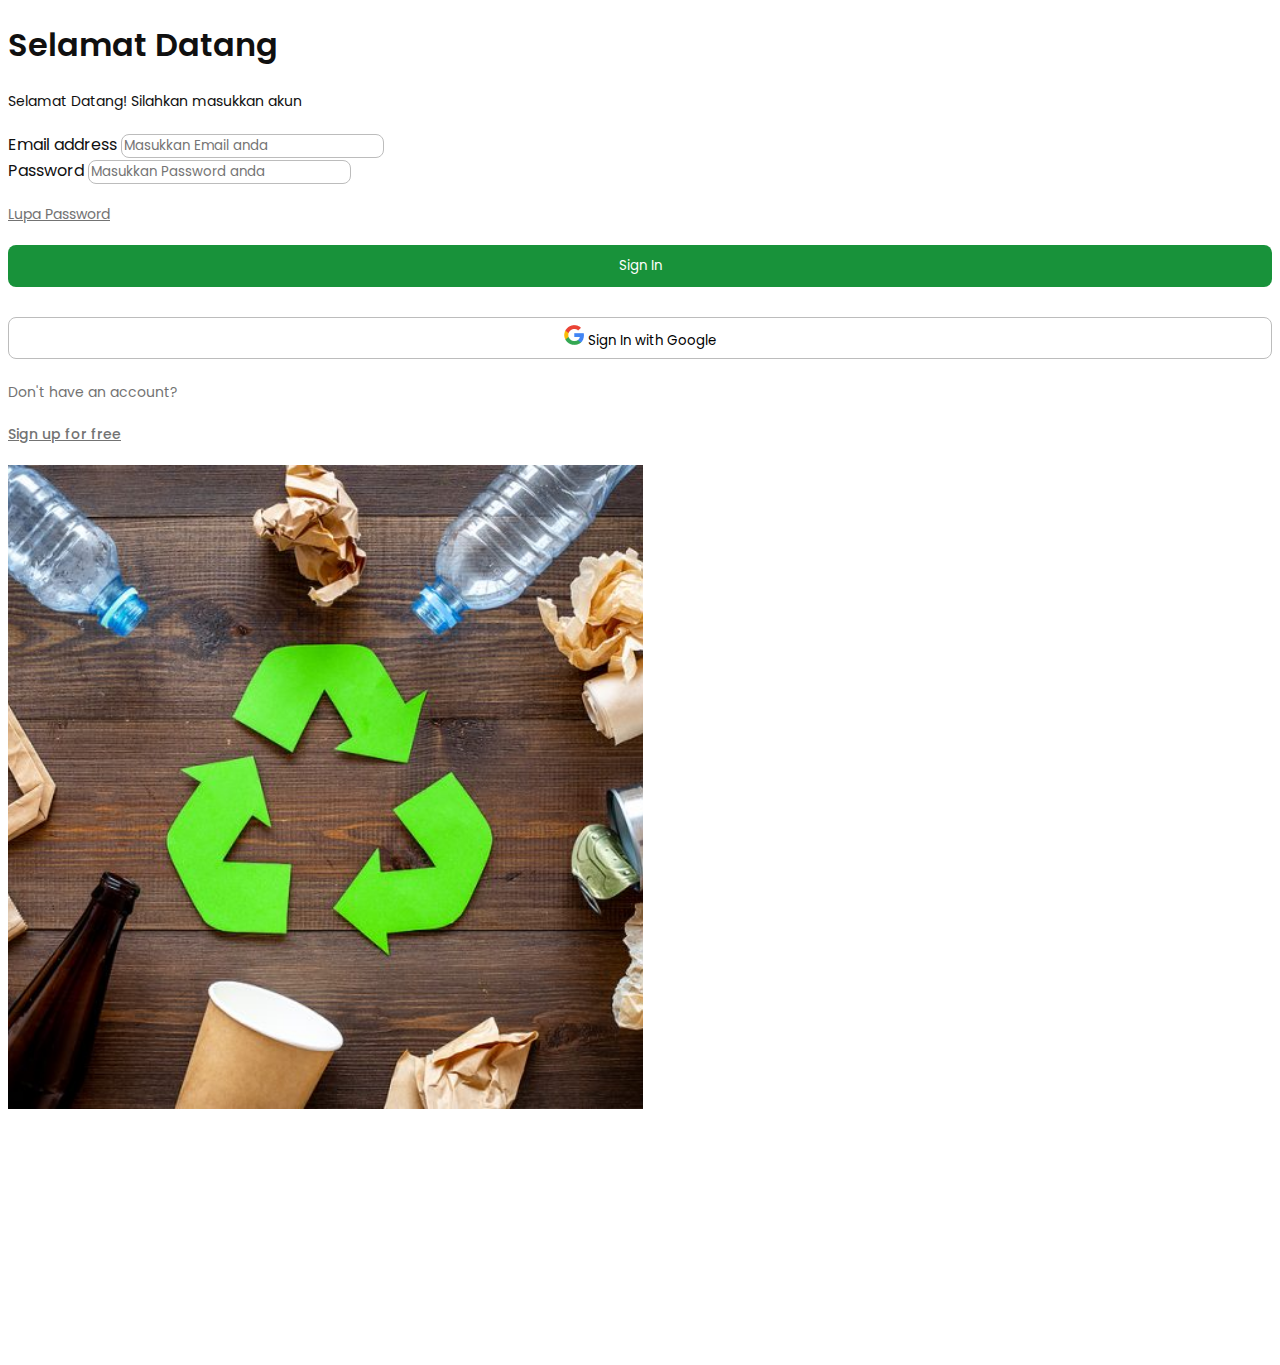
<file: login.html>
<!doctype html>
<html lang="en">

<head>
    <!-- Required meta tags -->
    <meta charset="utf-8">
    <meta name="viewport" content="width=device-width, initial-scale=1">
    <!-- Bootstrap CSS -->
    <link href="https://cdn.jsdelivr.net/npm/bootstrap@5.0.2/dist/css/bootstrap.min.css" rel="stylesheet"
        integrity="sha384-EVSTQN3/azprG1Anm3QDgpJLIm9Nao0Yz1ztcQTwFspd3yD65VohhpuuCOmLASjC" crossorigin="anonymous">
    <!-- Style CSS -->
    <link rel="stylesheet" href="assets/css/login.css">
    <!-- Fonts Google -->
    <link rel="preconnect" href="https://fonts.googleapis.com">
    <link rel="preconnect" href="https://fonts.gstatic.com" crossorigin>
    <link href="https://fonts.googleapis.com/css2?family=Poppins:wght@400;500;600;700&display=swap" rel="stylesheet">

    <title>Ecosavers - Login</title>
</head>

<body>
    <section class="login d-flex">
        <div class="login-left w-50 h-100">
            <div class="row justify-content-center align-items-center h-100">
                <div class="col-6">
                    <div class="header">
                        <h1>Selamat Datang</h1>
                        <p>Selamat Datang! Silahkan masukkan akun</p>
                    </div>

                    <div class="login-form">
                        <label for="email" class="form-label">Email address</label>
                        <input type="email" class="form-control" id="email" placeholder="Masukkan Email anda">
                    </div>

                    <div class="login-form">
                        <label for="password" class="form-label">Password</label>
                        <input type="password" class="form-control" id="email" placeholder="Masukkan Password anda">
                        <a href="#" class="text-center text-decoration-none">Lupa Password</a>
                        <a href="beranda.html">
                            <button class="signin">Sign In</button>
                        </a>
                        <button class="signin-google">
                            <img src="assets/img/google-logo.png" alt="">
                            Sign In with Google</button>

                        <div class="text-center">
                            <span class="d-inline">Don't have an account? <a href="register.html"
                                    class="d-inline text-decoration-none">Sign up
                                    for free</a></span>
                        </div>
                    </div>
                </div>
            </div>
        </div>
        <div class="login-right w-50 h-100">
            <div class="img-login">
                <img src="assets/img/recycle1.jpg" alt="">
            </div>
        </div>
    </section>


    <!-- Optional JavaScript; choose one of the two! -->

    <!-- Option 1: Bootstrap Bundle with Popper -->
    <script src="https://cdn.jsdelivr.net/npm/bootstrap@5.0.2/dist/js/bootstrap.bundle.min.js"
        integrity="sha384-MrcW6ZMFYlzcLA8Nl+NtUVF0sA7MsXsP1UyJoMp4YLEuNSfAP+JcXn/tWtIaxVXM"
        crossorigin="anonymous"></script>

    <!-- Option 2: Separate Popper and Bootstrap JS -->
    <!--
    <script src="https://cdn.jsdelivr.net/npm/@popperjs/core@2.9.2/dist/umd/popper.min.js" integrity="sha384-IQsoLXl5PILFhosVNubq5LC7Qb9DXgDA9i+tQ8Zj3iwWAwPtgFTxbJ8NT4GN1R8p" crossorigin="anonymous"></script>
    <script src="https://cdn.jsdelivr.net/npm/bootstrap@5.0.2/dist/js/bootstrap.min.js" integrity="sha384-cVKIPhGWiC2Al4u+LWgxfKTRIcfu0JTxR+EQDz/bgldoEyl4H0zUF0QKbrJ0EcQF" crossorigin="anonymous"></script>
    -->
</body>

</html>
</file>
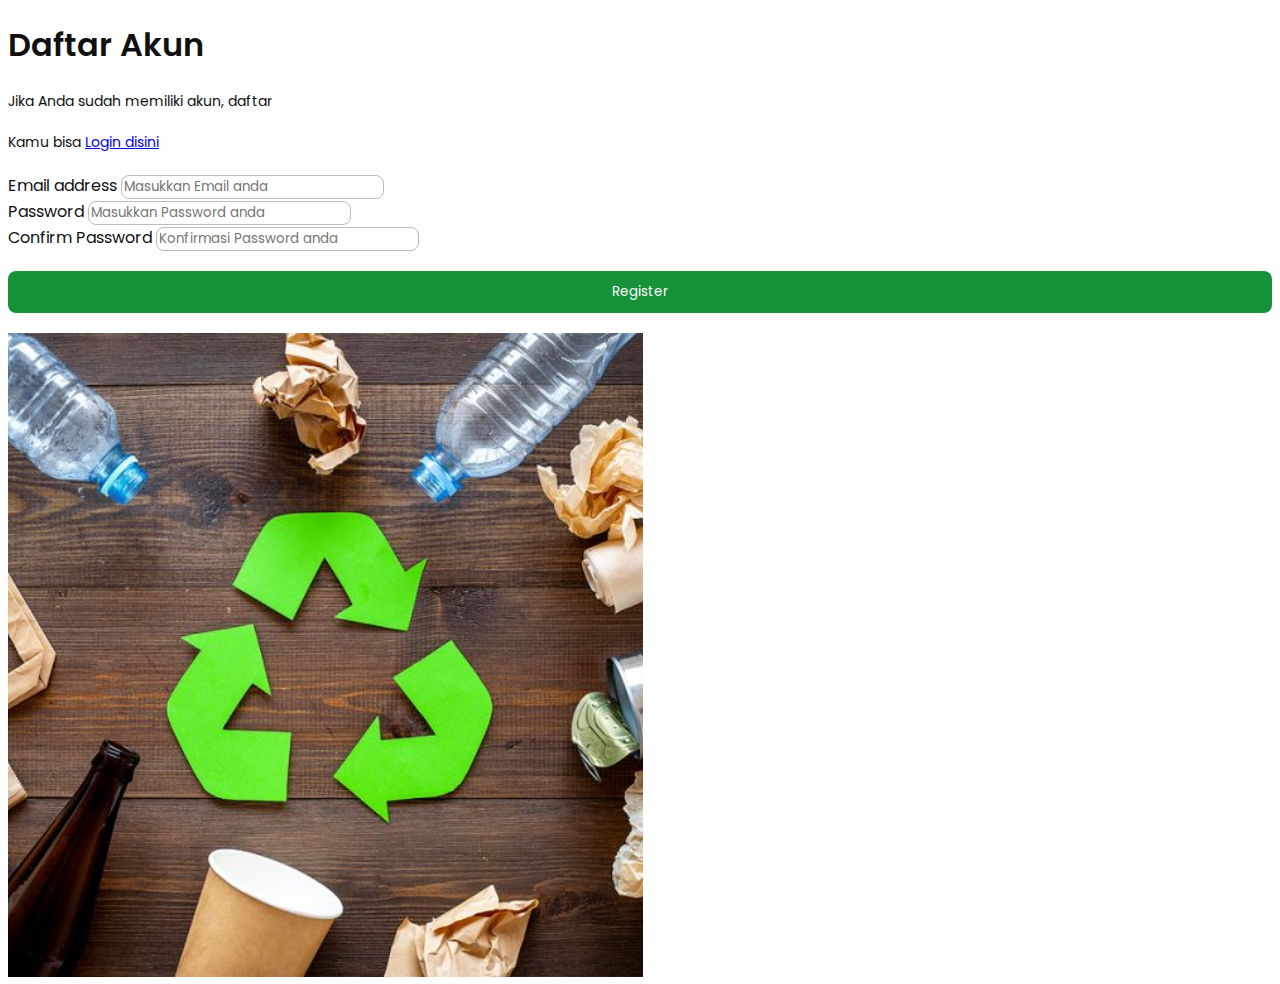
<file: register.html>
<!doctype html>
<html lang="en">

<head>
    <!-- Required meta tags -->
    <meta charset="utf-8">
    <meta name="viewport" content="width=device-width, initial-scale=1">
    <!-- Bootstrap CSS -->
    <link href="https://cdn.jsdelivr.net/npm/bootstrap@5.0.2/dist/css/bootstrap.min.css" rel="stylesheet"
        integrity="sha384-EVSTQN3/azprG1Anm3QDgpJLIm9Nao0Yz1ztcQTwFspd3yD65VohhpuuCOmLASjC" crossorigin="anonymous">
    <!-- Style CSS -->
    <link rel="stylesheet" href="assets/css/login.css">
    <!-- Fonts Google -->
    <link rel="preconnect" href="https://fonts.googleapis.com">
    <link rel="preconnect" href="https://fonts.gstatic.com" crossorigin>
    <link href="https://fonts.googleapis.com/css2?family=Poppins:wght@400;500;600;700&display=swap" rel="stylesheet">

    <title>Ecosavers - Login</title>
</head>

<body>
    <section class="login d-flex">
        <div class="login-left w-50 h-100">
            <div class="row justify-content-center align-items-center h-100">
                <div class="col-6">
                    <div class="header">
                        <h1>Daftar Akun</h1>
                        <p>Jika Anda sudah memiliki akun, daftar</p>
                        <p>Kamu bisa <a href="login.html" class="d-inline text-decoration-none">Login disini</a></p>
                    </div>

                    <div class="login-form">
                        <label for="email" class="form-label">Email address</label>
                        <input type="email" class="form-control" id="email" placeholder="Masukkan Email anda">
                    </div>

                    <div class="login-form">
                        <label for="password" class="form-label">Password</label>
                        <input type="password" class="form-control" id="email" placeholder="Masukkan Password anda">
                    </div>

                    <div class="login-form">
                        <label for="password" class="form-label">Confirm Password</label>
                        <input type="password" class="form-control" id="email" placeholder="Konfirmasi Password anda">
                        <a href="beranda.html">
                            <button class="register">Register</button>
                        </a>
                    </div>
                </div>
            </div>
        </div>
        <div class="signup-right w-50 h-100">
            <div class="img-login">
                <img src="assets/img/recycle1.jpg" alt="">
            </div>
        </div>
    </section>


    <!-- Optional JavaScript; choose one of the two! -->

    <!-- Option 1: Bootstrap Bundle with Popper -->
    <script src="https://cdn.jsdelivr.net/npm/bootstrap@5.0.2/dist/js/bootstrap.bundle.min.js"
        integrity="sha384-MrcW6ZMFYlzcLA8Nl+NtUVF0sA7MsXsP1UyJoMp4YLEuNSfAP+JcXn/tWtIaxVXM"
        crossorigin="anonymous"></script>

    <!-- Option 2: Separate Popper and Bootstrap JS -->
    <!--
    <script src="https://cdn.jsdelivr.net/npm/@popperjs/core@2.9.2/dist/umd/popper.min.js" integrity="sha384-IQsoLXl5PILFhosVNubq5LC7Qb9DXgDA9i+tQ8Zj3iwWAwPtgFTxbJ8NT4GN1R8p" crossorigin="anonymous"></script>
    <script src="https://cdn.jsdelivr.net/npm/bootstrap@5.0.2/dist/js/bootstrap.min.js" integrity="sha384-cVKIPhGWiC2Al4u+LWgxfKTRIcfu0JTxR+EQDz/bgldoEyl4H0zUF0QKbrJ0EcQF" crossorigin="anonymous"></script>
    -->
</body>

</html>
</file>
<file: assets/css/login.css>
* {
    font-family: 'Poppins', sans-serif;
}

.login {
    height: 100vh;
}

.header h1 {
    font-style: normal;
    font-weight: 600;
    font-size: 32px;
    line-height: 48px;
    color: #101010;
}

.header p {
    font-style: normal;
    font-weight: 400;
    font-size: 14px;
    line-height: 21px;
    margin-bottom: 20px;
    color: #101010
}

.login-form label {
    font-style: normal;
    font-weight: 400;
    font-size: 16px;
    line-height: 24px;
    margin-top: 20px;
    color: #101010;
}

.login-form input {
    background: #ffffff;
    border: 1px solid #bcbcbc;
    box-sizing: border-box;
    border-radius: 8px;
}

.login-form a {
    font-style: normal;
    font-weight: 400;
    font-size: 14px;
    line-height: 21px;
    color: #737373;
    margin: 20px 0px;
    display: block;
}

.login-form .signin {
    width: 100%;
    height: 42px;
    background: #18923A;
    color: #ffffff;
    border: none;
    border-radius: 8px;
}

.login-form .signin-google {
    width: 100%;
    height: 42px;
    background: #ffffff;
    border: 1px solid #bcbcbc;
    margin: 10px 0px 20px 0px;
    box-sizing: border-box;
    border-radius: 8px;
}

.login-form span {
    font-style: normal;
    font-weight: 400;
    font-size: 14px;
    line-height: 21px;
    color: #737373;
}

.login-form span a {
    font-weight: 500;
}

.login-right {
    width: 50%;
    height: 100vh;
    display: flex;
}

.img-login img {
    width: 635px;
    height: 644px;
    object-fit: cover;
}

/* Register */

.login-form .register {
    width: 100%;
    height: 42px;
    background: #18923A;
    color: #ffffff;
    border: none;
    border-radius: 8px;
}
</file>
